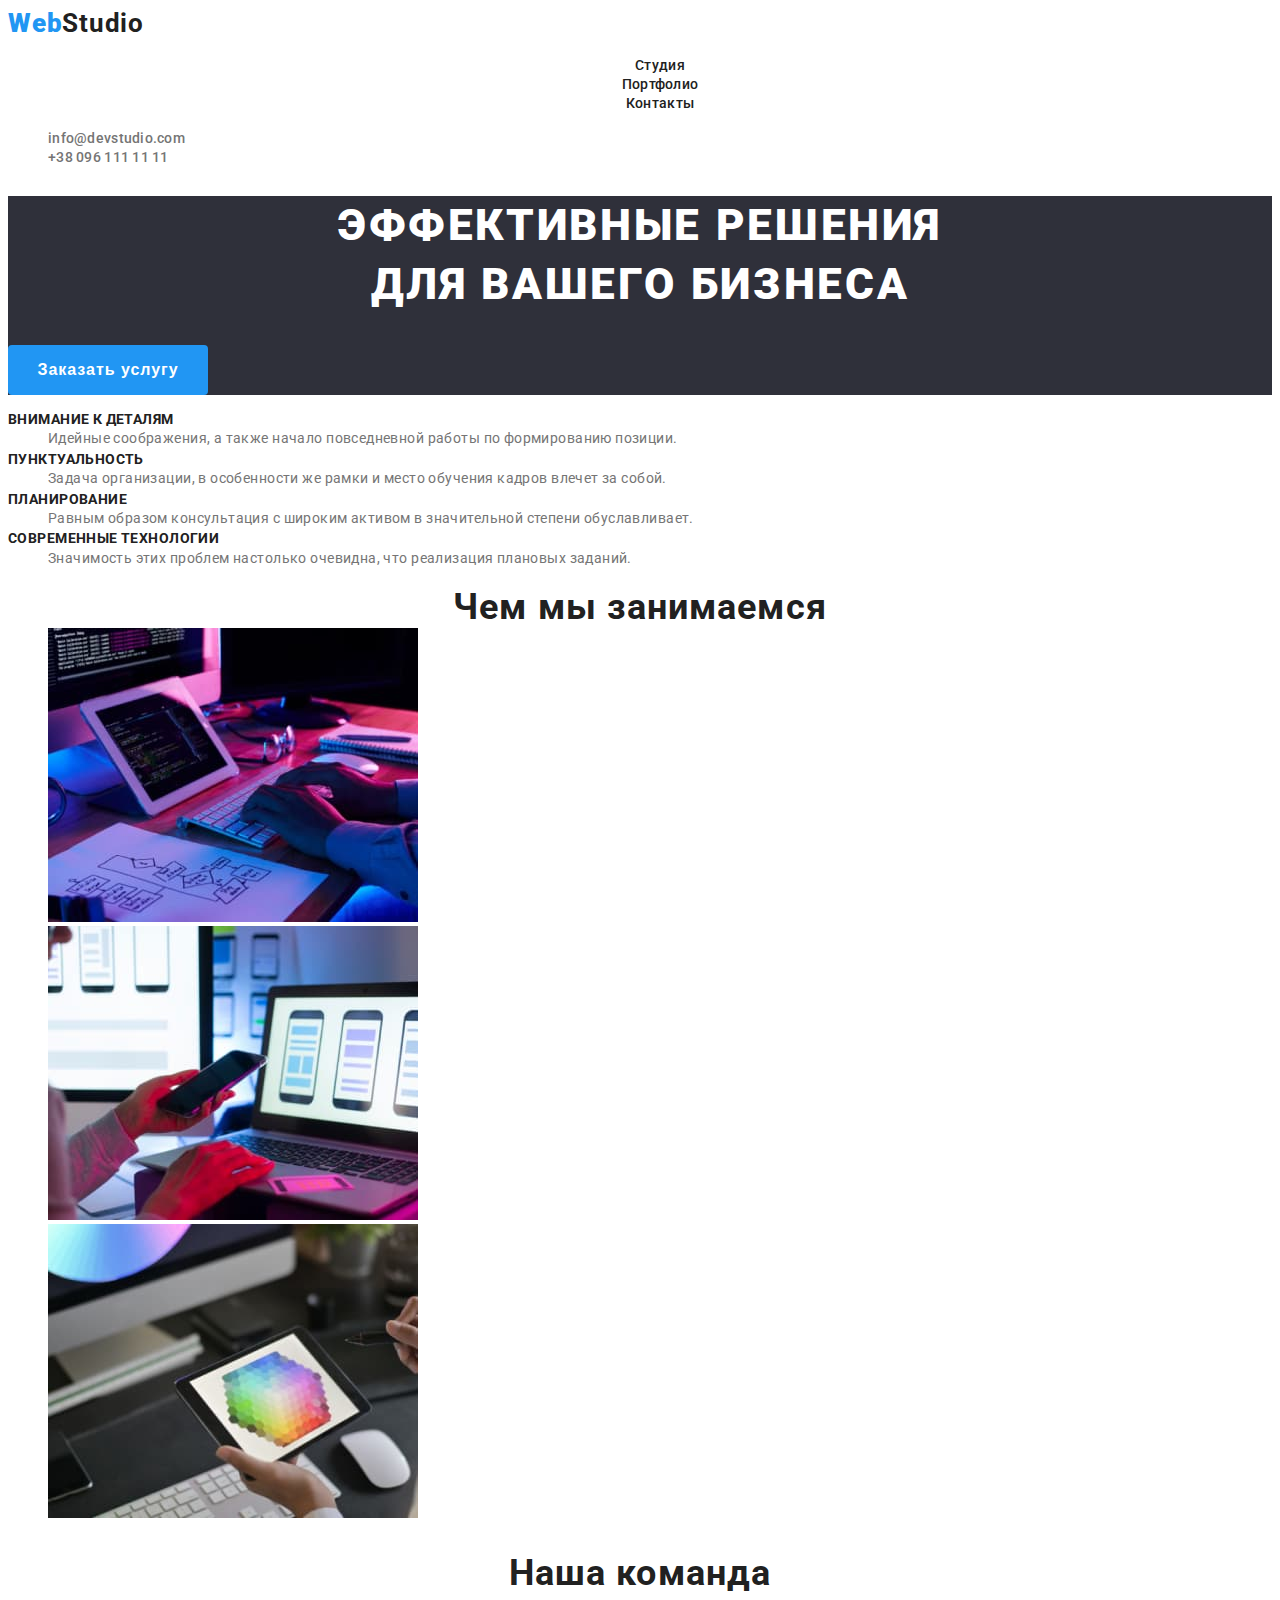
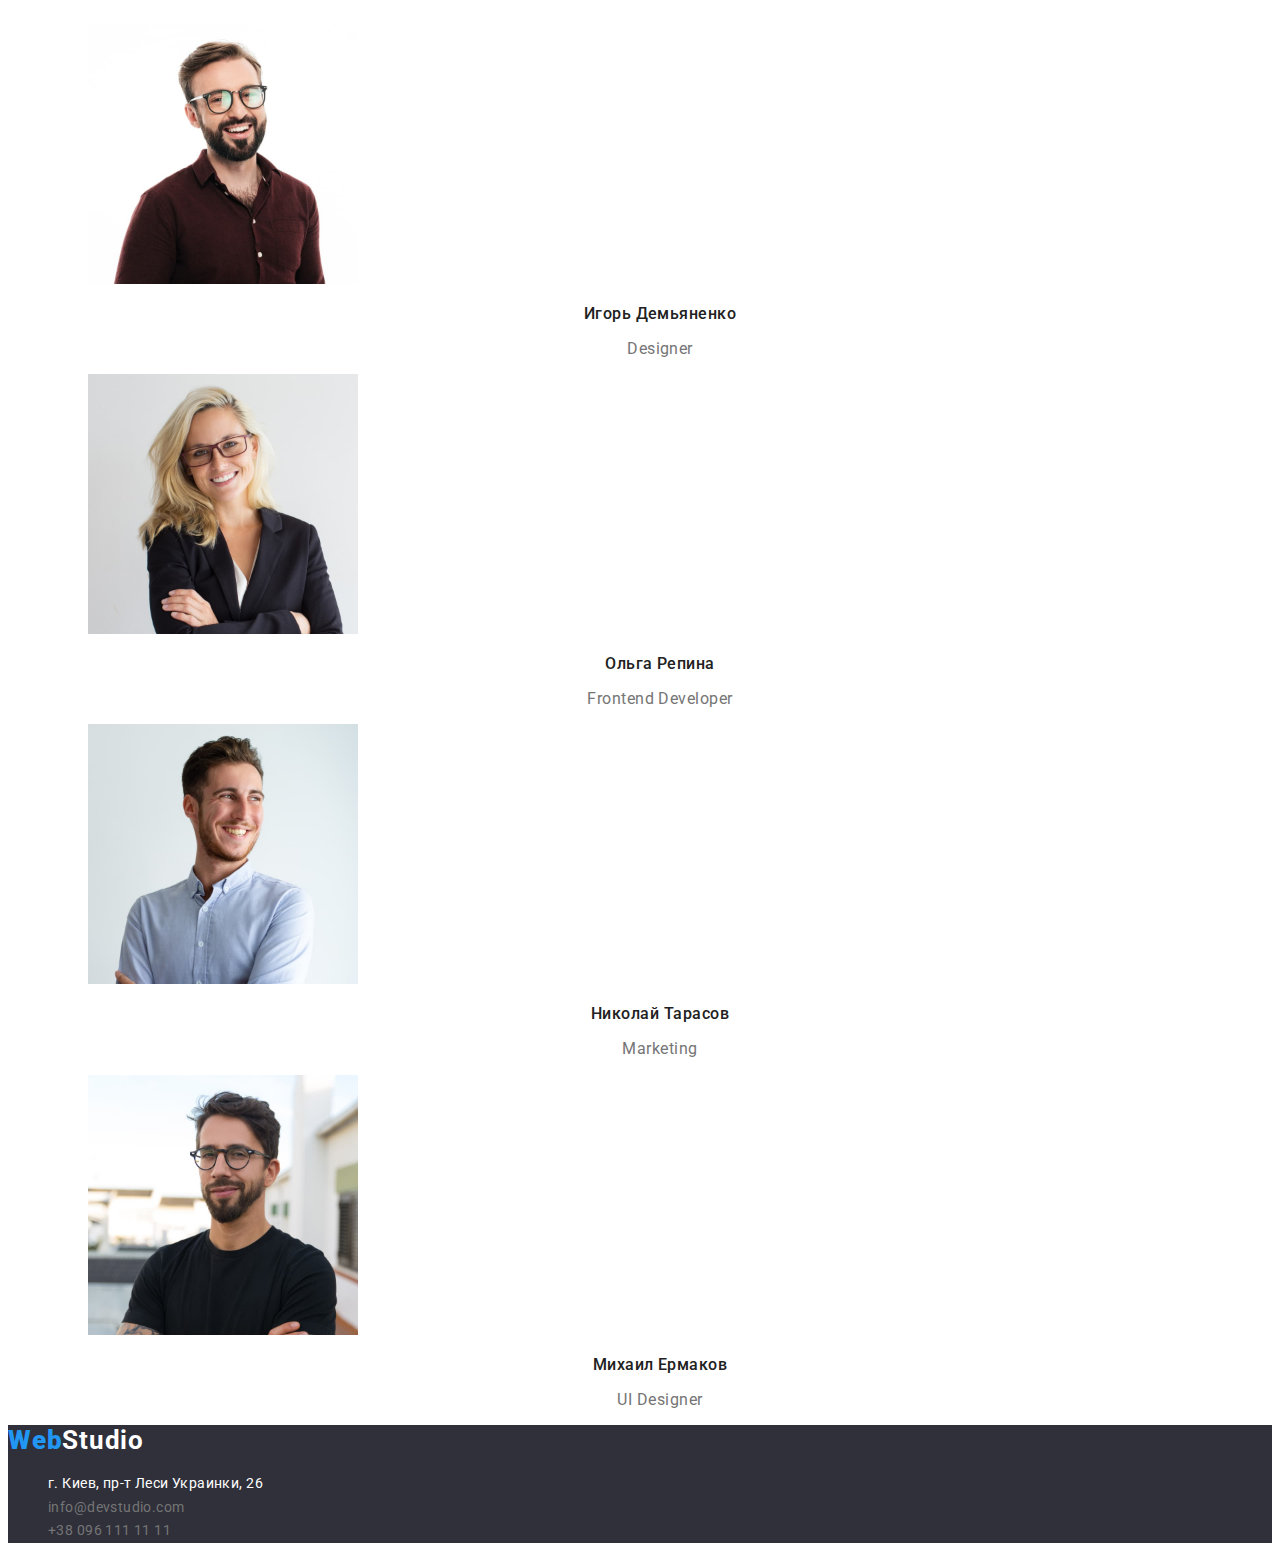
<file: index.html>
<!DOCTYPE html>
<html lang="ru">
  <head>
    <meta charset="UTF-8" />
    <meta http-equiv="X-UA-Compatible" content="IE=edge" />
    <meta name="viewport" content="width=device-width, initial-scale=1.0" />
    <link rel="preconnect" href="https://fonts.googleapis.com" />
    <link rel="preconnect" href="https://fonts.gstatic.com" crossorigin />
    <link
      href="https://fonts.googleapis.com/css2?family=Raleway:wght@700&family=Roboto:wght@400;500;700;900&display=swap"
      rel="stylesheet"
    />
    <link rel="stylesheet" href="/css/styles.css" />
    <title>Студия</title>
  </head>
  <body>
    <header>
      <nav>
        <a class="logo" href="#"> <strong>Web</strong>Studio </a>
        <ul class="menu__list">
          <li class="menu__item">
            <a class="menu__link" href="index.html">Студия</a>
          </li>
          <li class="menu__item">
            <a class="menu__link" href="portfolio.html">Портфолио</a>
          </li>
          <li class="menu__item">
            <a class="menu__link" href="#">Контакты</a>
          </li>
        </ul>
      </nav>
      <div class="contacts">
        <ul class="contacts__list">
          <li class="contacts__item">
            <a class="mail" href="mailto:info@devstudio.com"
              >info@devstudio.com</a
            >
          </li>
          <li class="contacts__item">
            <a class="phone" href="tel:+380961111111">+38 096 111 11 11</a>
          </li>
        </ul>
      </div>
    </header>

    <main class="main">
      <section class="title">
        <h1 class="title__main">Эффективные решения<br />для вашего бизнеса</h1>
        <button class="title__btn" type="button">Заказать услугу</button>
      </section>

      <section class="content">
        <dl class="content__list">
          <dt class="content__title">Внимание к деталям</dt>
          <dd class="content__text">
            Идейные соображения, а также начало повседневной работы по
            формированию позиции.
          </dd>

          <dt class="content__title">Пунктуальность</dt>
          <dd class="content__text">
            Задача организации, в особенности же рамки и место обучения кадров
            влечет за собой.
          </dd>
          <dt class="content__title">Планирование</dt>
          <dd class="content__text">
            Равным образом консультация с широким активом в значительной степени
            обуславливает.
          </dd>
          <dt class="content__title">Современные технологии</dt>
          <dd class="content__text">
            Значимость этих проблем настолько очевидна, что реализация плановых
            заданий.
          </dd>
        </dl>
      </section>

      <section class="about">
        <dl class="about__list">
          <dt class="about__title">Чем мы занимаемся</dt>
          <dd class="about__item">
            <img
              class="about__img"
              src="images/image1.jpg"
              alt="coding"
              width="370"
              height="294"
            />
          </dd>
          <dd class="about__item">
            <img
              class="about__img"
              src="images/image2.jpg"
              alt="working with laptop"
              width="370"
              height="294"
            />
          </dd>
          <dd class="about__item">
            <img
              class="about__img"
              src="images/image3.jpg"
              alt="working with tablet"
              width="370"
              height="294"
            />
          </dd>
        </dl>
      </section>

      <section class="team">
        <h2 class="team__title">Наша команда</h2>
        <ul class="team__list">
          <li class="team__item">
            <figure>
              <img
                class="team__photo"
                src="images/photo1.jpg"
                alt="Игорь Демьяненко"
                width="270"
                height="260"
              />
              <figcaption>
                <p>Игорь Демьяненко</p>
                <p>Designer</p>
              </figcaption>
            </figure>
          </li>
          <li class="team__item">
            <figure>
              <img
                class="team__photo"
                src="images/photo2.jpg"
                alt="Ольга Репина"
                width="270"
                height="260"
              />
              <figcaption>
                <p>Ольга Репина</p>
                <p>Frontend Developer</p>
              </figcaption>
            </figure>
          </li>
          <li class="team__item">
            <figure>
              <img
                class="team__photo"
                src="images/photo3.jpg"
                alt="Николай Тарасов"
                width="270"
                height="260"
              />
              <figcaption>
                <p>Николай Тарасов</p>
                <p>Marketing</p>
              </figcaption>
            </figure>
          </li>
          <li class="team__item">
            <figure>
              <img
                class="team__photo"
                src="images/photo4.jpg"
                alt="Михаил Ермаков"
                width="270"
                height="260"
              />
              <figcaption>
                <p>Михаил Ермаков</p>
                <p>UI Designer</p>
              </figcaption>
            </figure>
          </li>
        </ul>
      </section>
    </main>

    <footer class="footer">
      <a class="logo" href="#"> <strong>Web</strong>Studio </a>
      <address class="address">
        <ul class="address__list">
          <li class="address__item">г. Киев, пр-т Леси Украинки, 26</li>
          <li class="address__item">
            <a class="mail" href="mailto:info@devstudio.com"
              >info@devstudio.com</a
            >
          </li>
          <li class="address__item">
            <a class="phone" href="tel:+380961111111">+38 096 111 11 11</a>
          </li>
        </ul>
      </address>
    </footer>
  </body>
</html>
</file>
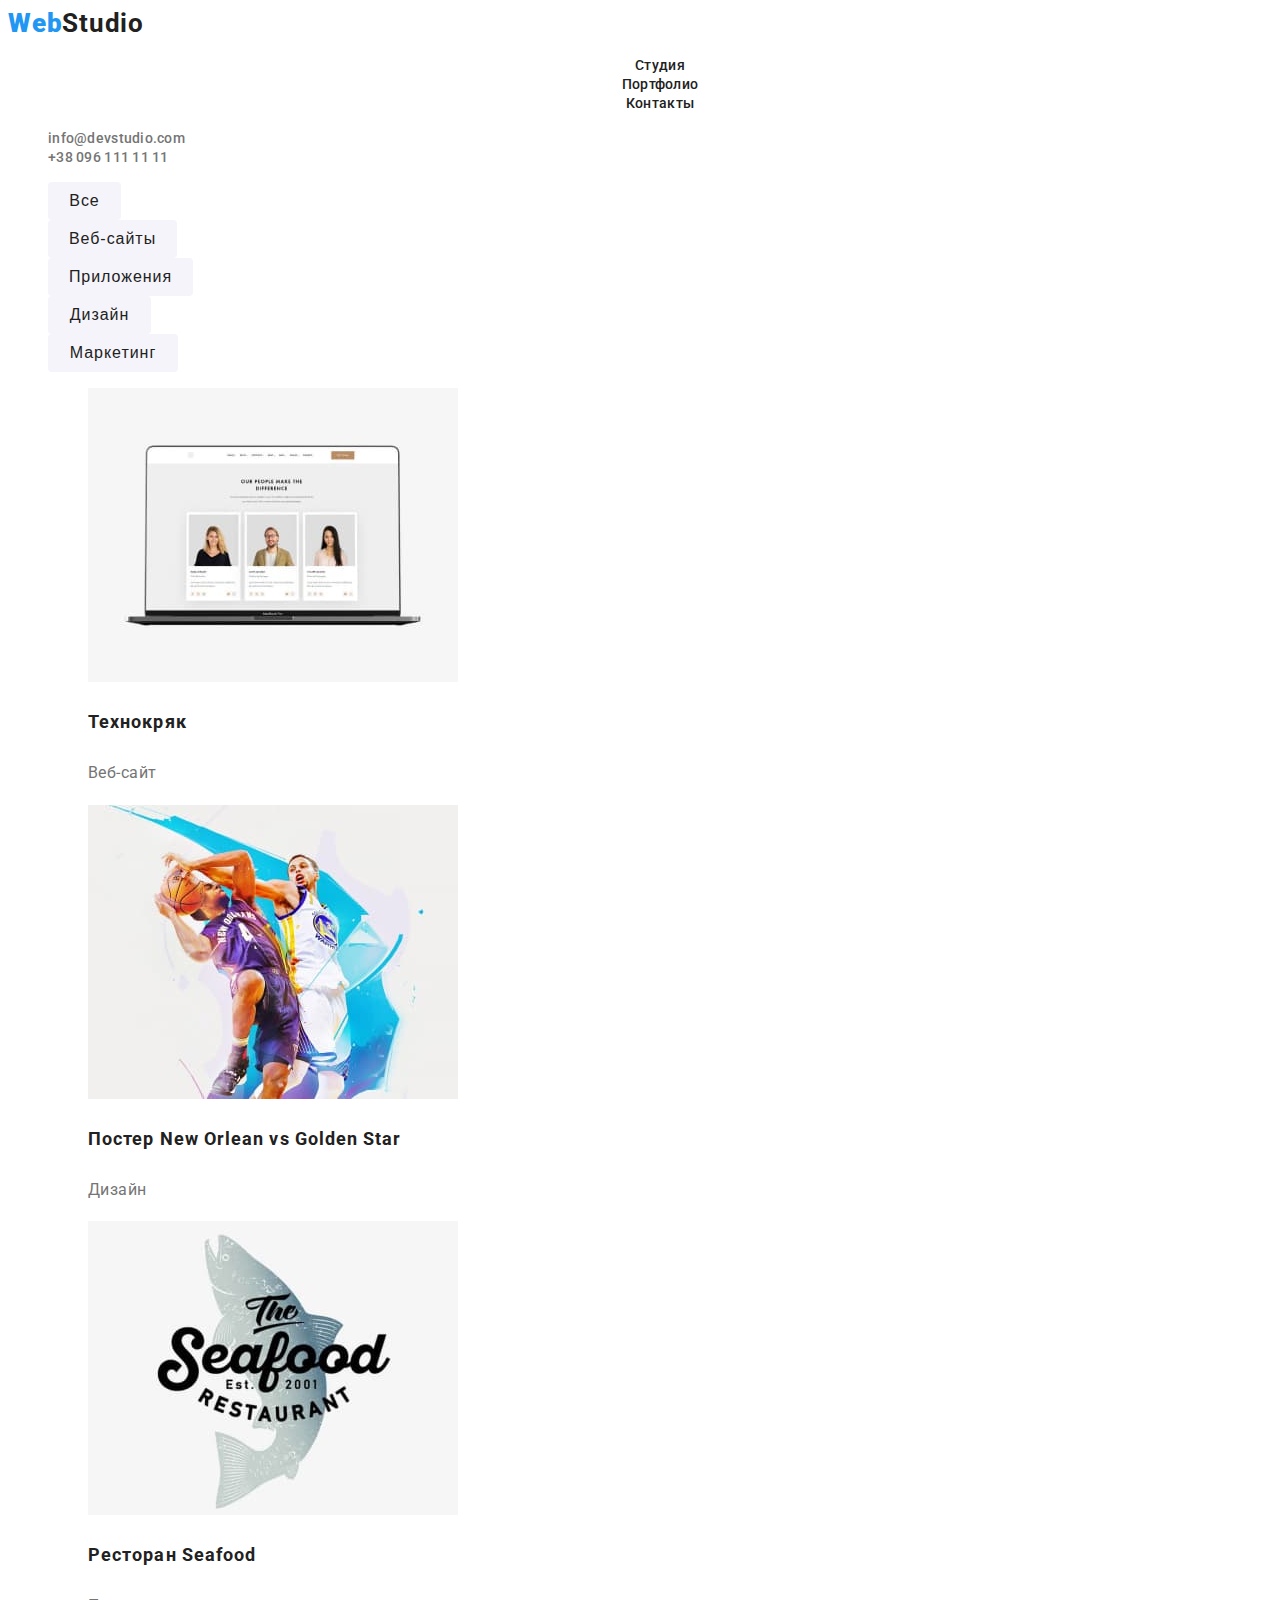
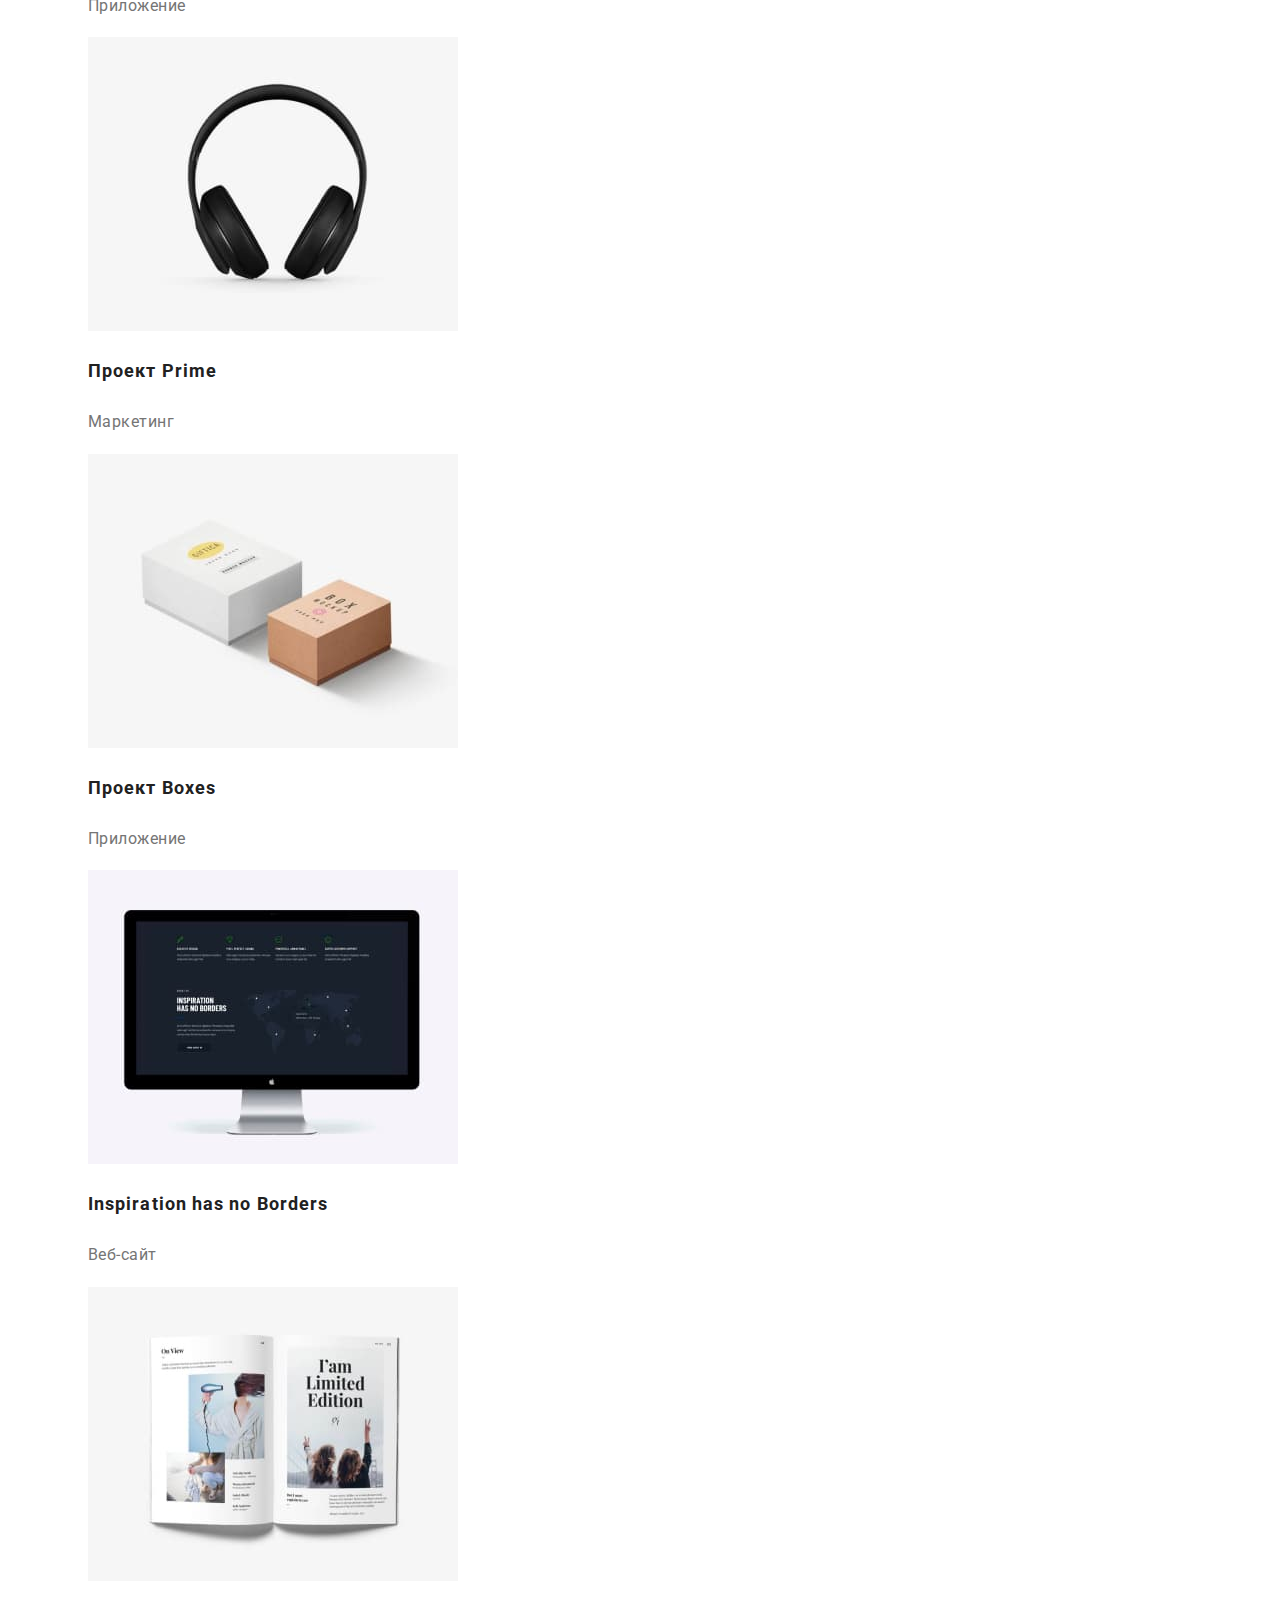
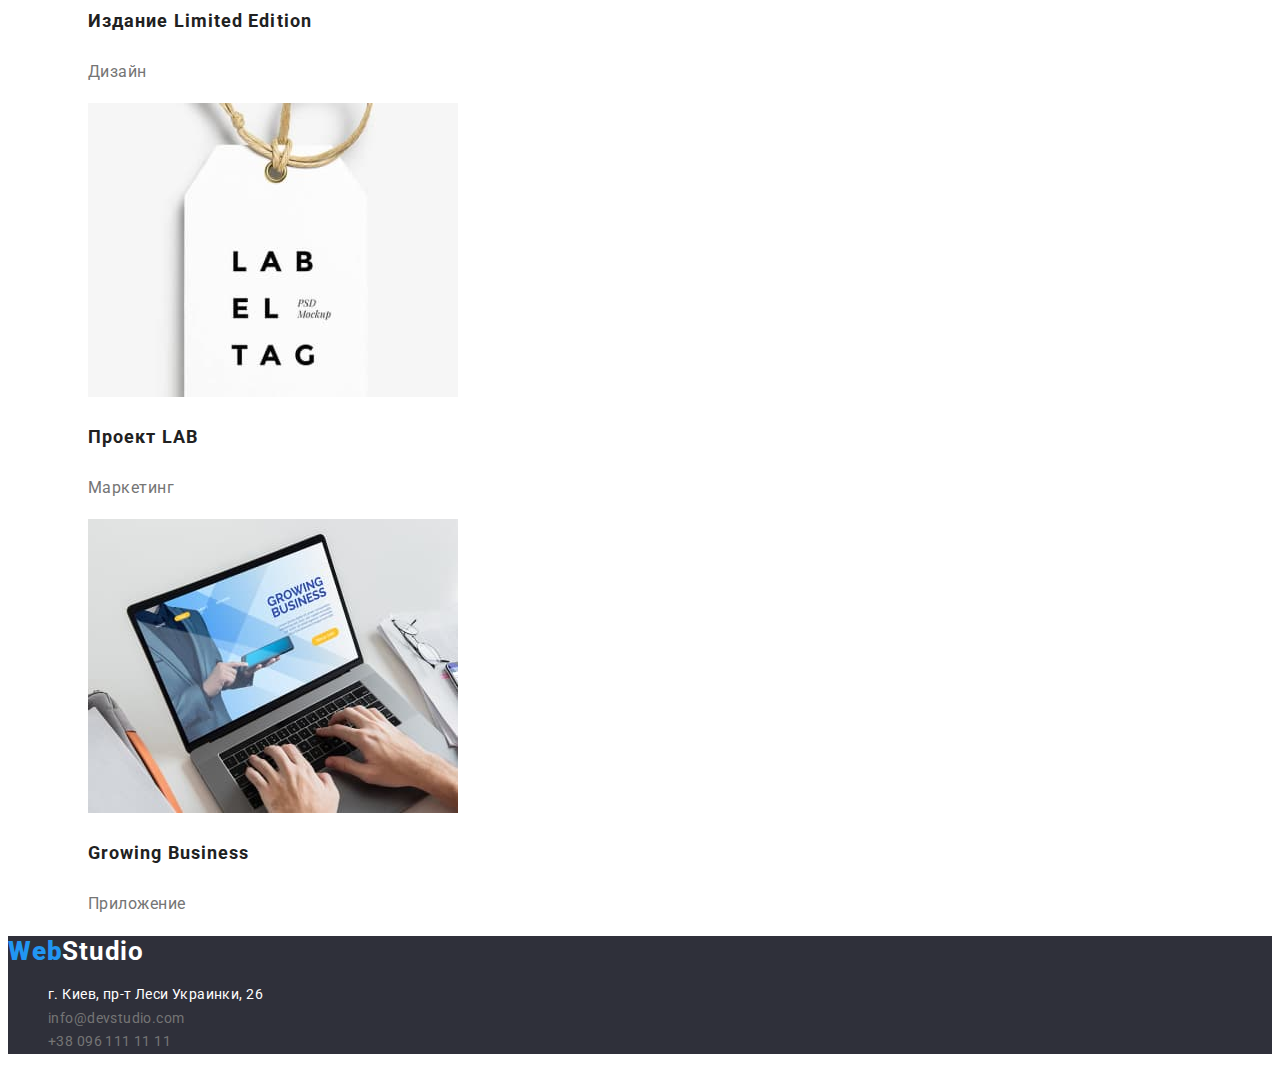
<file: portfolio.html>
<!DOCTYPE html>
<html lang="ru">
  <head>
    <meta charset="UTF-8" />
    <meta http-equiv="X-UA-Compatible" content="IE=edge" />
    <meta name="viewport" content="width=device-width, initial-scale=1.0" />
    <link rel="preconnect" href="https://fonts.googleapis.com" />
    <link rel="preconnect" href="https://fonts.gstatic.com" crossorigin />
    <link
      href="https://fonts.googleapis.com/css2?family=Raleway:wght@700&family=Roboto:wght@400;500;700;900&display=swap"
      rel="stylesheet"
    />
    <link rel="stylesheet" href="/css/styles.css" />
    <title>Портфолио</title>
  </head>
  <body>
    <header>
      <nav>
        <a class="logo" href="#"> <strong>Web</strong>Studio </a>
        <ul class="menu__list">
          <li class="menu__item">
            <a class="menu__link" href="index.html">Студия</a>
          </li>
          <li class="menu__item">
            <a class="menu__link" href="portfolio.html">Портфолио</a>
          </li>
          <li class="menu__item">
            <a class="menu__link" href="#">Контакты</a>
          </li>
        </ul>
      </nav>
      <div class="contacts">
        <ul class="contacts__list">
          <li class="contacts__item">
            <a class="mail" href="mailto:info@devstudio.com"
              >info@devstudio.com</a
            >
          </li>
          <li class="contacts__item">
            <a class="phone" href="tel:+380961111111">+38 096 111 11 11</a>
          </li>
        </ul>
      </div>
    </header>

    <main class="main__portfolio">
      <ul class="main__list">
        <li class="main__item">
          <button class="main__btn-first" type="button">Все</button>
        </li>
        <li class="main__item">
          <button class="main__btn-second" type="button">Веб-сайты</button>
        </li>
        <li class="main__item">
          <button class="main__btn-third" type="button">Приложения</button>
        </li>
        <li class="main__item">
          <button class="main__btn-fourth" type="button">Дизайн</button>
        </li>
        <li class="main__item">
          <button class="main__btn-fifth" type="button">Маркетинг</button>
        </li>
      </ul>

      <section class="section__images">
        <ul class="section__images-list">
          <li class="section__images-item">
            <figure>
              <img
                class="section__photo"
                src="images/технокряк.jpg"
                alt="Технокряк"
                width="370"
                height="294"
              />
              <figcaption>
                <p>Технокряк</p>
                <p>Веб-сайт</p>
              </figcaption>
            </figure>
          </li>
          <li class="section__images-item">
            <figure>
              <img
                class="section__photo"
                src="images/NewOrleanvsGoldenStar.jpg"
                alt="Постер New Orlean vs Golden Star"
                width="370"
                height="294"
              />
              <figcaption>
                <p>Постер New Orlean vs Golden Star</p>
                <p>Дизайн</p>
              </figcaption>
            </figure>
          </li>
          <li class="section__images-item">
            <figure>
              <img
                class="section__photo"
                src="images/Seafood.jpg"
                alt="Ресторан Seafood"
                width="370"
                height="294"
              />
              <figcaption>
                <p>Ресторан Seafood</p>
                <p>Приложение</p>
              </figcaption>
            </figure>
          </li>
          <li class="section__images-item">
            <figure>
              <img
                class="section__photo"
                src="images/Prime.jpg"
                alt="Проект Prime"
                width="370"
                height="294"
              />
              <figcaption>
                <p>Проект Prime</p>
                <p>Маркетинг</p>
              </figcaption>
            </figure>
          </li>
          <li class="section__images-item">
            <figure>
              <img
                class="section__photo"
                src="images/Boxes.jpg"
                alt="Проект Boxes"
                width="370"
                height="294"
              />
              <figcaption>
                <p>Проект Boxes</p>
                <p>Приложение</p>
              </figcaption>
            </figure>
          </li>
          <li class="section__images-item">
            <figure>
              <img
                class="section__photo"
                src="images/InspirationhasnoBorders.jpg"
                alt="Inspiration has no Borders"
                width="370"
                height="294"
              />
              <figcaption>
                <p>Inspiration has no Borders</p>
                <p>Веб-сайт</p>
              </figcaption>
            </figure>
          </li>
          <li class="section__images-item">
            <figure>
              <img
                class="section__photo"
                src="images/LimitedEdition.jpg"
                alt="Издание Limited Edition"
                width="370"
                height="294"
              />
              <figcaption>
                <p>Издание Limited Edition</p>
                <p>Дизайн</p>
              </figcaption>
            </figure>
          </li>
          <li class="section__images-item">
            <figure>
              <img
                class="section__photo"
                src="images/LAB.jpg"
                alt="Проект LAB"
                width="370"
                height="294"
              />
              <figcaption>
                <p>Проект LAB</p>
                <p>Маркетинг</p>
              </figcaption>
            </figure>
          </li>
          <li class="section__images-item">
            <figure>
              <img
                class="section__photo"
                src="images/GrowingBusiness.jpg"
                alt="Growing Business"
                width="370"
                height="294"
              />
              <figcaption>
                <p>Growing Business</p>
                <p>Приложение</p>
              </figcaption>
            </figure>
          </li>
        </ul>
      </section>
    </main>
    <footer class="footer">
      <a class="logo" href="#"> <strong>Web</strong>Studio </a>
      <address class="address">
        <ul class="address__list">
          <li class="address__item">г. Киев, пр-т Леси Украинки, 26</li>
          <li class="address__item">
            <a class="mail" href="mailto:info@devstudio.com"
              >info@devstudio.com</a
            >
          </li>
          <li class="address__item">
            <a class="phone" href="tel:+380961111111">+38 096 111 11 11</a>
          </li>
        </ul>
      </address>
    </footer>
  </body>
</html>
</file>
<file: css/styles.css>
body {
    font-family: 'Roboto', 'Raleway', sans-serif;
    color: #E5E5E5;
}

:root {
    --brand-color: #212121;
    --focus-color: #2196F3;
    --title-color: #FFFFFF;
    --main-color:  #2F303A;
    --text-color:  #757575;
    --btn-color:   #F5F4FA;

}

a {
    text-decoration: none;
    color: var(--text-color);
}

ul {
    list-style-type: none;
}

/*------------ Studio ----------------*/

.logo {
    font-size: 26px;
    font-weight: 700;
    line-height: 1.2;
    letter-spacing: 0.03em;
    text-align: left;
    color: var(--brand-color);
}

strong {
    color: var(--focus-color);
}

.menu__list {
    text-align: center;
}

.menu__list .menu__link {
    font-size: 14px;
    font-weight: 500;
    line-height: 1.15;
    letter-spacing: 0.02em;
    color: var(--brand-color);
}

.menu__list .menu__link:hover,
.menu__list .menu__link:focus {
    color:var(--focus-color);
}

.contacts__list .mail,
.contacts__list .phone {
    font-size: 14px;
    font-weight: 500;
    line-height: 1.15;
    letter-spacing: 0.02em;
    text-align: right;
}

.title {
     background-color: var(--main-color);
}

.title__main {
    font-size: 44px;
    font-weight: 900;
    line-height: 1.36;
    text-align: center;
    letter-spacing: 0.06em;
    text-transform: uppercase;
    color: var(--title-color);
}

.title__btn {
    width: 200px;
    height: 50px;
    border-radius: 4px;
    border: none;
    background-color: var(--focus-color);
    color: var(--title-color);
    font-size: 16px;
    font-weight: 700;
    line-height: 1.9;
    text-align: center;
    letter-spacing: 0.06em;
    cursor: pointer;
}

.content__title {
    font-size: 14px;
    font-weight: 700;
    line-height: 1.15;
    letter-spacing: 0.03em;
    text-transform: uppercase;
    color: var(--brand-color);
}

.content__text {
    font-size: 14px;
    line-height: 1.7;
    letter-spacing: 0.03em;
    color: var(--text-color);
}

.about__title,
.team__title {
    font-size: 36px;
    font-weight: 700;
    line-height: 1.17;
    text-align: center;
    letter-spacing: 0.03em;
    color: var(--brand-color);
}

.team__item p {
    font-size: 16px;
    font-weight: 500;
    line-height: 1.19;
    text-align: center;
    letter-spacing: 0.03em;
    color: var(--brand-color);
}

.team__item p + p {
    font-weight: 400;
    color: var(--text-color);
}

.footer {
    background-color: var(--main-color);
}

.footer .logo {
    color: var(--title-color);
}

.address__item {
    font-style: normal;
    font-size: 14px;
    line-height: 1.7;
    letter-spacing: 0.03em;
    color: var(--title-color);
}

/*------------ Portfolio ----------------*/

.main__item button {
    border-radius: 4px;
    border: none;
    background-color: var(--btn-color);
    color: var(--brand-color);
    font-weight: 500;
    font-size: 16px;
    line-height: 1.6;
    text-align: center;
    letter-spacing: 0.06em;
    cursor: pointer;
}

.main__item button:hover,
.main__item button:focus {
    background-color: var(--focus-color);
    color: var(--btn-color);
}

.main__btn-first {
    width: 73px;
    height: 38px;
}

.main__btn-second {
    width: 129px;
    height: 38px;
}

.main__btn-third {
    width: 145px;
    height: 38px;
}

.main__btn-fourth {
    width: 103px;
    height: 38px;
}

.main__btn-fifth {
    width: 130px;
    height: 38px;
}

.section__images-item p {
    font-weight: 700;
    font-size: 18px;
    line-height: 2;
    letter-spacing: 0.06em;
    color: var(--brand-color);
}

.section__images-item p + p {
    font-weight: 400;
    font-size: 16px;
    line-height: 1.9;
    letter-spacing: 0.03em;
    color: var(--text-color);
}
</file>
